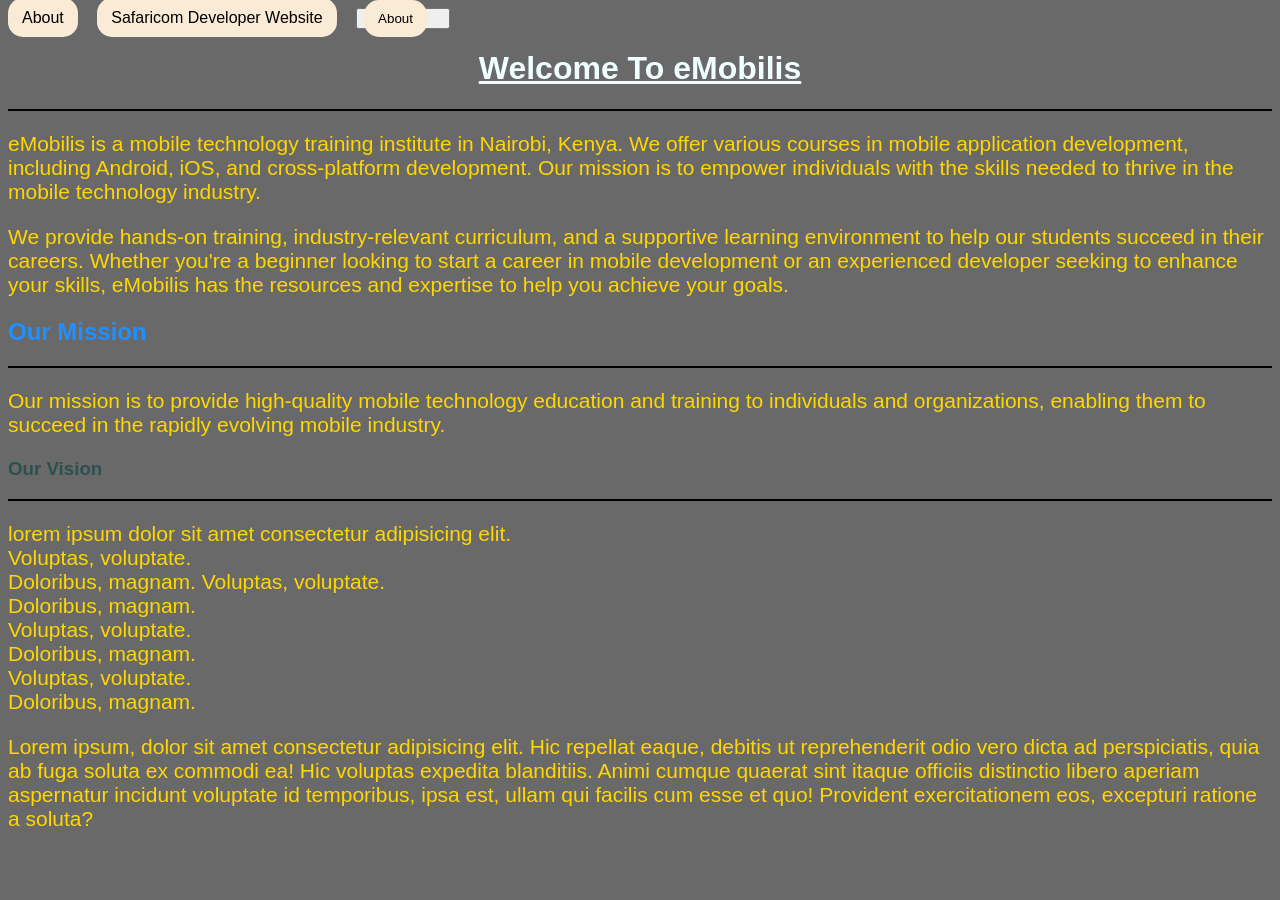
<file: index.html>
<!DOCTYPE html>
<html lang="en">
<head>
    <meta charset="UTF-8">
    <meta name="viewport" content="width=device-width, initial-scale=1.0">
    <title>Home</title>
    <link rel="stylesheet" href="assets/styles/main.css">
</head>
<body>
    <a href="about.html">About</a>
    <a href="https://developer.safaricom.co.ke/" target="_blank">Safaricom Developer Website</a>
    <button>
        <a 
        href="about.html" target="_blank">
            About
        </a>
    </button>
    <h1>
        Welcome To eMobilis
    </h1>
    <hr>
    <p>
        eMobilis is a mobile technology training institute in Nairobi, Kenya. We offer various courses in mobile application development, including Android, iOS, and cross-platform development. Our mission is to empower individuals with the skills needed to thrive in the mobile technology industry. 
    </p>
    <p> 
        We provide hands-on training, industry-relevant curriculum, and a supportive learning environment to help our students succeed in their careers. Whether you're a beginner looking to start a career in mobile development or an experienced developer seeking to enhance your skills, eMobilis has the resources and expertise to help you achieve your goals.
    </p>
    <h2>
        Our Mission
    </h2>
    <hr>
    <p>
        Our mission is to provide high-quality mobile technology education and training to individuals and organizations, enabling them to succeed in the rapidly evolving mobile industry.
    </p>
    <h3>
        Our Vision
    </h3>
    <hr>
    <p>
        lorem ipsum dolor sit amet consectetur adipisicing elit. <br>Voluptas, voluptate. <br>Doloribus, magnam. Voluptas, voluptate. <br>Doloribus, magnam. <br>Voluptas, voluptate. <br>Doloribus, magnam. <br>Voluptas, voluptate. <br>Doloribus, magnam.
    </p>
    <p>
        Lorem ipsum, dolor sit amet consectetur adipisicing elit. Hic repellat eaque, debitis ut reprehenderit odio vero dicta ad perspiciatis, quia ab fuga soluta ex commodi ea! Hic voluptas expedita blanditiis. Animi cumque quaerat sint itaque officiis distinctio libero aperiam aspernatur incidunt voluptate id temporibus, ipsa est, ullam qui facilis cum esse et quo! Provident exercitationem eos, excepturi ratione a soluta?
    </p>
    

</body>
</html>
</file>
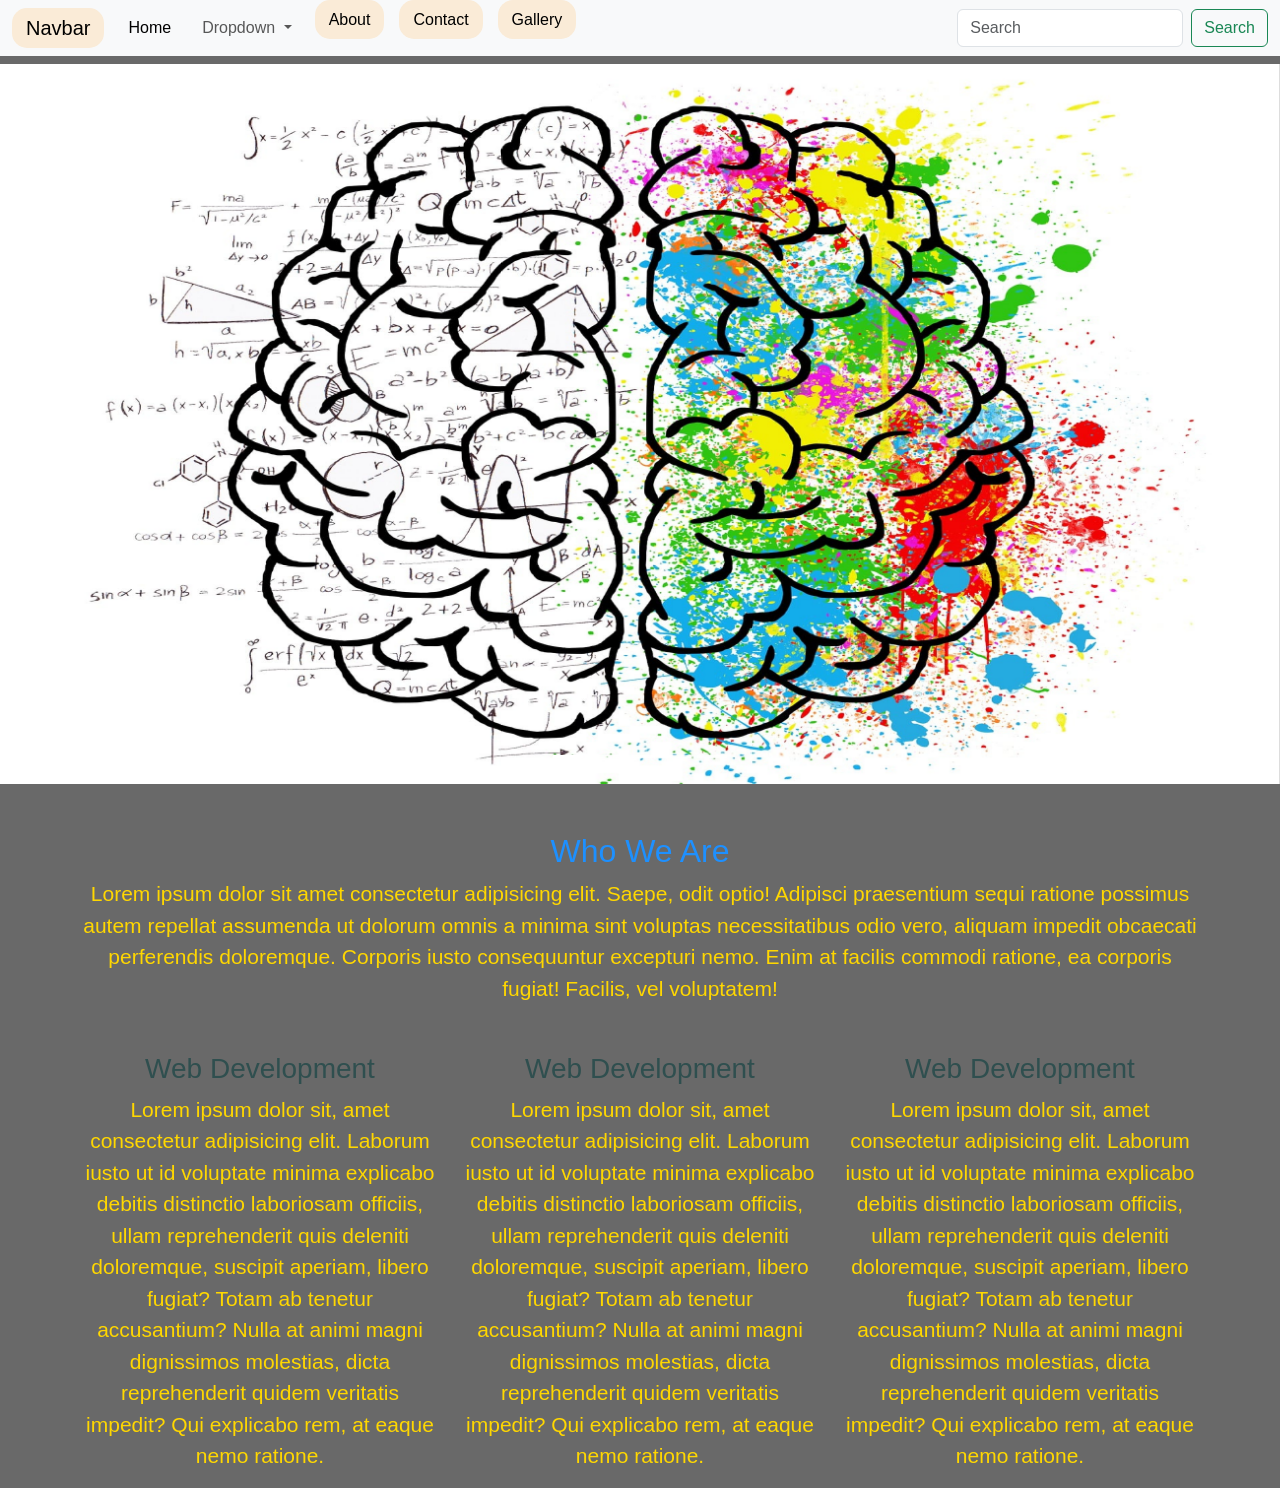
<file: bootstrap.html>
<!DOCTYPE html>
<html lang="en">
<head>
    <meta charset="UTF-8">
    <meta name="viewport" content="width=device-width, initial-scale=1.0">
    <title>Bootstrap</title>
    <link rel="stylesheet" href="assets/styles/bootstrap/css/bootstrap.css">
    <link rel="stylesheet" href="assets/styles/main.css">
    
</head>
<body>
    <nav class="navbar navbar-expand-lg bg-body-tertiary">
  <div class="container-fluid">
    <a class="navbar-brand" href="#">Navbar</a>
    <button class="navbar-toggler" type="button" data-bs-toggle="collapse" data-bs-target="#navbarSupportedContent" aria-controls="navbarSupportedContent" aria-expanded="false" aria-label="Toggle navigation">
      <span class="navbar-toggler-icon"></span>
    </button>
    <div class="collapse navbar-collapse" id="navbarSupportedContent">
      <ul class="navbar-nav me-auto mb-2 mb-lg-0">
        <li class="nav-item">
          <a class="nav-link active" aria-current="page" href="#">Home</a>
        </li>
        <li class="nav-item dropdown">
          <a class="nav-link dropdown-toggle" href="#" role="button" data-bs-toggle="dropdown" aria-expanded="false">
            Dropdown
          </a>
          <ul class="dropdown-menu">
            <li><a class="dropdown-item" href="#">Action</a></li>
            <li><a class="dropdown-item" href="#">Another action</a></li>
            <li><hr class="dropdown-divider"></li>
            <li><a class="dropdown-item" href="#">Something else here</a></li>
          </ul>
        </li>
        <li class="nav-item">
        <a href="about.html">About</a>
        </li>
        <li class="nav-item">
        <a href="contact.html" target="_blank">Contact</a>
        </li>
        <li class="nav-item">
        <a href="gallery.html">Gallery</a>
        </li>
      </ul>
      <form class="d-flex" role="search">
        <input class="form-control me-2" type="search" placeholder="Search" aria-label="Search"/>
        <button class="btn btn-outline-success" type="submit">Search</button>
      </form>
    </div>
  </div>
</nav>


<div id="carouselExampleIndicators" class="carousel slide mt-2">
  <div class="carousel-indicators">
    <button type="button" data-bs-target="#carouselExampleIndicators" data-bs-slide-to="0" class="active" aria-current="true" aria-label="Slide 1"></button>
    <button type="button" data-bs-target="#carouselExampleIndicators" data-bs-slide-to="1" aria-label="Slide 2"></button>
    <button type="button" data-bs-target="#carouselExampleIndicators" data-bs-slide-to="2" aria-label="Slide 3"></button>
    <button type="button" data-bs-target="#carouselExampleIndicators" data-bs-slide-to="3" aria-label="Slide 4"></button>
    <button type="button" data-bs-target="#carouselExampleIndicators" data-bs-slide-to="4" aria-label="Slide 5"></button>
  </div>
  <div class="carousel-inner">
    <div class="carousel-item active">
      <img src="assets/images/elisariva-brain-2062057_1920.jpg" class="d-block w-100" alt="...">
    </div>
    <div class="carousel-item">
      <img src="assets/images/congerdesign-board-1614646_1920.jpg" class="d-block w-100" alt="...">
    </div>
    <div class="carousel-item">
      <img src="assets/images/colin00b-lightbulb-3104355_1920.jpg" class="d-block w-100" alt="...">
    </div>
    <div class="carousel-item">
      <img src="assets/images/gianfrancodebei-ferrari-957630_1920.jpg" class="d-block w-100" alt="...">
    </div>
    <div class="carousel-item">
      <img src="assets/images/stocksnap-books-2596809_1920.jpg" class="d-block w-100" alt="...">
    </div>
    
    
  </div>
  <button class="carousel-control-prev" type="button" data-bs-target="#carouselExampleIndicators" data-bs-slide="prev">
    <span class="carousel-control-prev-icon" aria-hidden="true"></span>
    <span class="visually-hidden">Previous</span>
  </button>
  <button class="carousel-control-next" type="button" data-bs-target="#carouselExampleIndicators" data-bs-slide="next">
    <span class="carousel-control-next-icon" aria-hidden="true"></span>
    <span class="visually-hidden">Next</span>
  </button>
</div>

 <script src="assets/styles/bootstrap/js/bootstrap.bundle.js"></script>   
</body>
<section class="container my-5">
<h2 class="text-center">Who We Are</h2>
<p class="text-center">Lorem ipsum dolor sit amet consectetur adipisicing elit. Saepe, odit optio! Adipisci praesentium sequi ratione possimus autem repellat assumenda ut dolorum omnis a minima sint voluptas necessitatibus odio vero, aliquam impedit obcaecati perferendis doloremque. Corporis iusto consequuntur excepturi nemo. Enim at facilis commodi ratione, ea corporis fugiat! Facilis, vel voluptatem!</p>
</section>

<section>
  <div class="container">
    <div class="row">
      <div class="col-md-4 col-4 col-sm-4">
        <h3 class="text-center">Web Development</h3>
        <p class="text-center">Lorem ipsum dolor sit, amet consectetur adipisicing elit. Laborum iusto ut id voluptate minima explicabo debitis distinctio laboriosam officiis, ullam reprehenderit quis deleniti doloremque, suscipit aperiam, libero fugiat? Totam ab tenetur accusantium? Nulla at animi magni dignissimos molestias, dicta reprehenderit quidem veritatis impedit? Qui explicabo rem, at eaque nemo ratione.</p>
      </div>

      <div class="col-md-4 col-4 col-sm-4">
        <h3 class="text-center">Web Development</h3>
        <p class="text-center">Lorem ipsum dolor sit, amet consectetur adipisicing elit. Laborum iusto ut id voluptate minima explicabo debitis distinctio laboriosam officiis, ullam reprehenderit quis deleniti doloremque, suscipit aperiam, libero fugiat? Totam ab tenetur accusantium? Nulla at animi magni dignissimos molestias, dicta reprehenderit quidem veritatis impedit? Qui explicabo rem, at eaque nemo ratione.</p>
      </div>

      <div class="col-md-4 col-4 col-sm-4">
        <h3 class="text-center">Web Development</h3>
        <p class="text-center">Lorem ipsum dolor sit, amet consectetur adipisicing elit. Laborum iusto ut id voluptate minima explicabo debitis distinctio laboriosam officiis, ullam reprehenderit quis deleniti doloremque, suscipit aperiam, libero fugiat? Totam ab tenetur accusantium? Nulla at animi magni dignissimos molestias, dicta reprehenderit quidem veritatis impedit? Qui explicabo rem, at eaque nemo ratione.</p>
      </div>
      
    </div>
  </div>
</section>

</html>
</file>
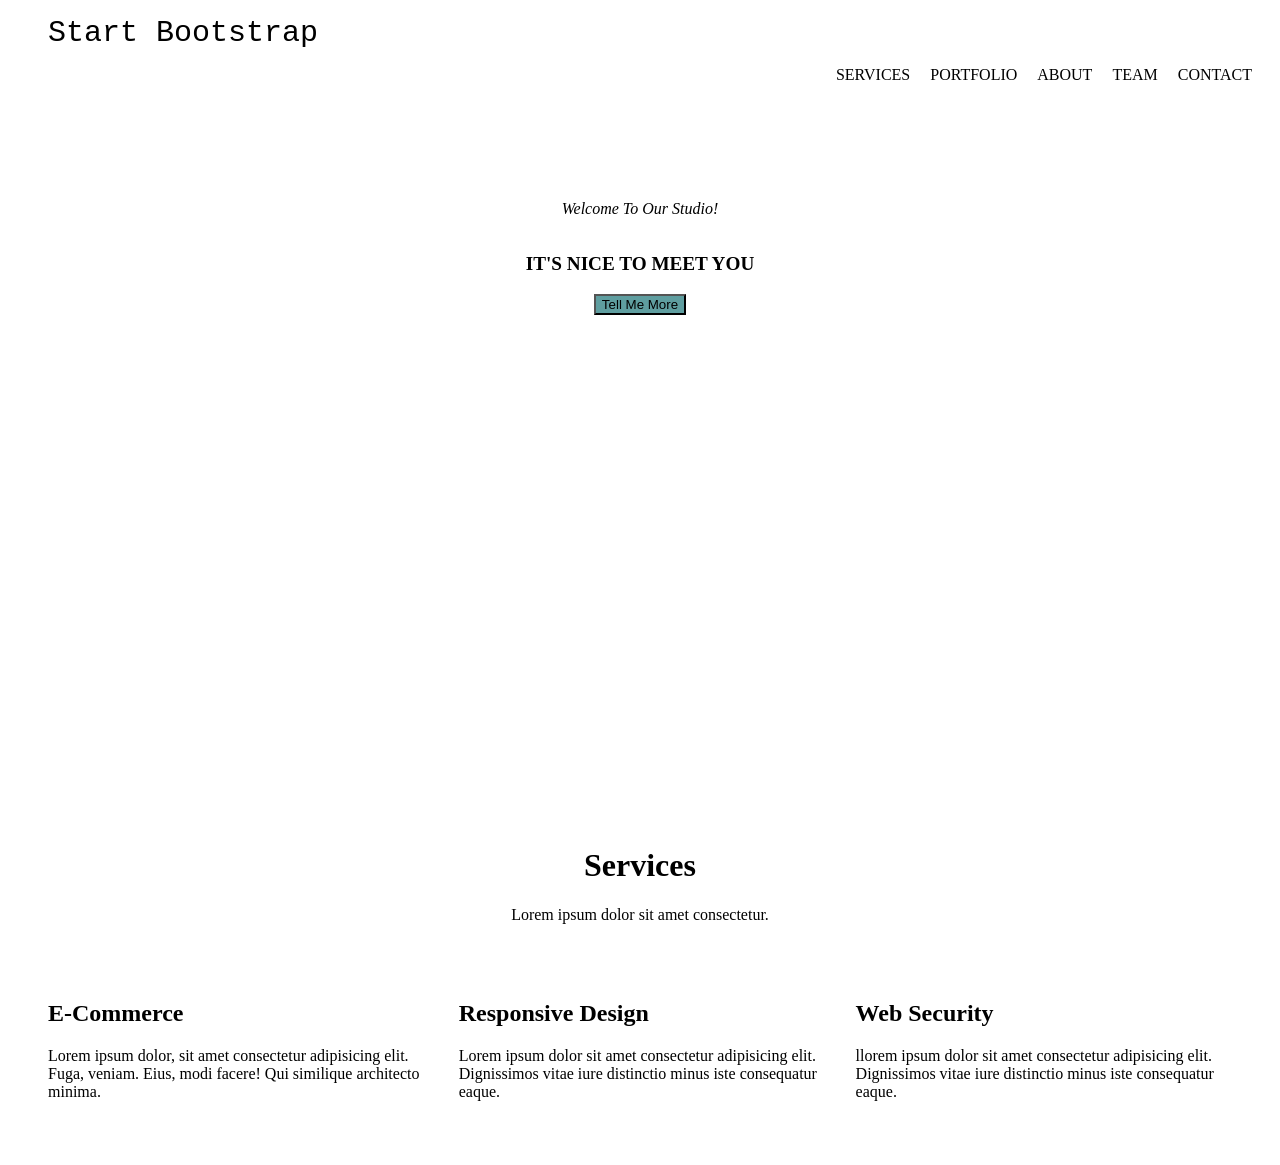
<file: exercise.html>
<!DOCTYPE html>
<html lang="en">
<head>
    <meta charset="UTF-8">
    <meta name="viewport" content="width=device-width, initial-scale=1.0">
    <title>Exercise</title>
    <style>
        .top{
            background-image: url(https://images.pexels.com/photos/34392993/pexels-photo-34392993.jpeg?_gl=1*140umwu*_ga*MTI3NDc4MTIwOC4xNzgwMzg1ODI1*_ga_8JE65Q40S6*czE3ODA0Njk4NTAkbzMkZzEkdDE3ODA0NzAxNTkkajQkbDAkaDA.);
            background-size: cover;
            background-position: center;
            height: 90vh;
            
        }
        nav ul{
            list-style:none;
            display: flex;
        
            
        }
        nav ul li{
            margin-right: 20px;
            
        }
        nav ul li a{
            text-decoration:none;
        }
        button{
            align-items: center;
            justify-content: center;
            display: flex;
        
        }
        .bottom{
            display: flex;
            gap: 20px;
            padding: 40px;
        }
        .hero{
             align-items: center;
            justify-content: center;
            display: flex;
            flex-direction: column;
            margin-top: 100px;
        }
       
      



    </style>
</head>
<body>
    <section class="top">
    <nav>
        <ul>
            <div class="nav-left" style="text-align: left;">
            <li>
                <a href="" style="font-family:'cursive', monospace; font-size: 30px; color:black;">Start Bootstrap</a>
            </li>
            </div>
             </ul>

    <div class="nav-right" style="text-align: right;">   
        <ul style="display: flex; justify-content: flex-end;"> 
            <li>
                <a href="" style="color: black;">SERVICES</a>
            </li>
            <li>
                <a href="" style="color: black;">PORTFOLIO</a>
            </li>
            <li>
                <a href="" style="color: black; ">ABOUT</a>
            </li>
            <li>
                <a href="" style="color: black;">TEAM</a>
            </li>
            <li>
                <a href="" style="color: black;">CONTACT</a>
            </li>
            
        </ul>
        </nav>
        <div class="hero">
        <p style="font-style: italic;">Welcome To Our Studio!</p>
        <p style="font-size:larger; font-weight: bolder;" >IT'S NICE TO MEET YOU</p>

        <button style="background-color: cadetblue;">Tell Me More</button>
        </div>

    </section>
    <h1 style="text-align: center;">Services</h1>
    <p style="text-align: center;">Lorem ipsum dolor sit amet consectetur.</p>
    <section class="bottom">
        <div class="column">
            <i class="fa-solid fa-cart-shopping"></i>
            <h2>E-Commerce</h2>
            <p>
                Lorem ipsum dolor, sit amet consectetur adipisicing elit. Fuga, veniam. Eius, modi facere! Qui similique architecto minima.
            </p>
        </div>

        <div class="column">
            <i class="fa-solid fa-laptop"></i>
            <h2>Responsive Design</h2>
            <p>
            Lorem ipsum dolor sit amet consectetur adipisicing elit. Dignissimos vitae iure distinctio minus iste consequatur eaque.
            </p> 
        </div>

        <div class="column">
            <i class="fa-solid fa-shield-alt"></i>
            <h2>Web Security</h2>
            <p>
                llorem ipsum dolor sit amet consectetur adipisicing elit. Dignissimos vitae iure distinctio minus iste consequatur eaque.
            </p>
        </div>

    </section> 
    
</body> 
</html>
</file>
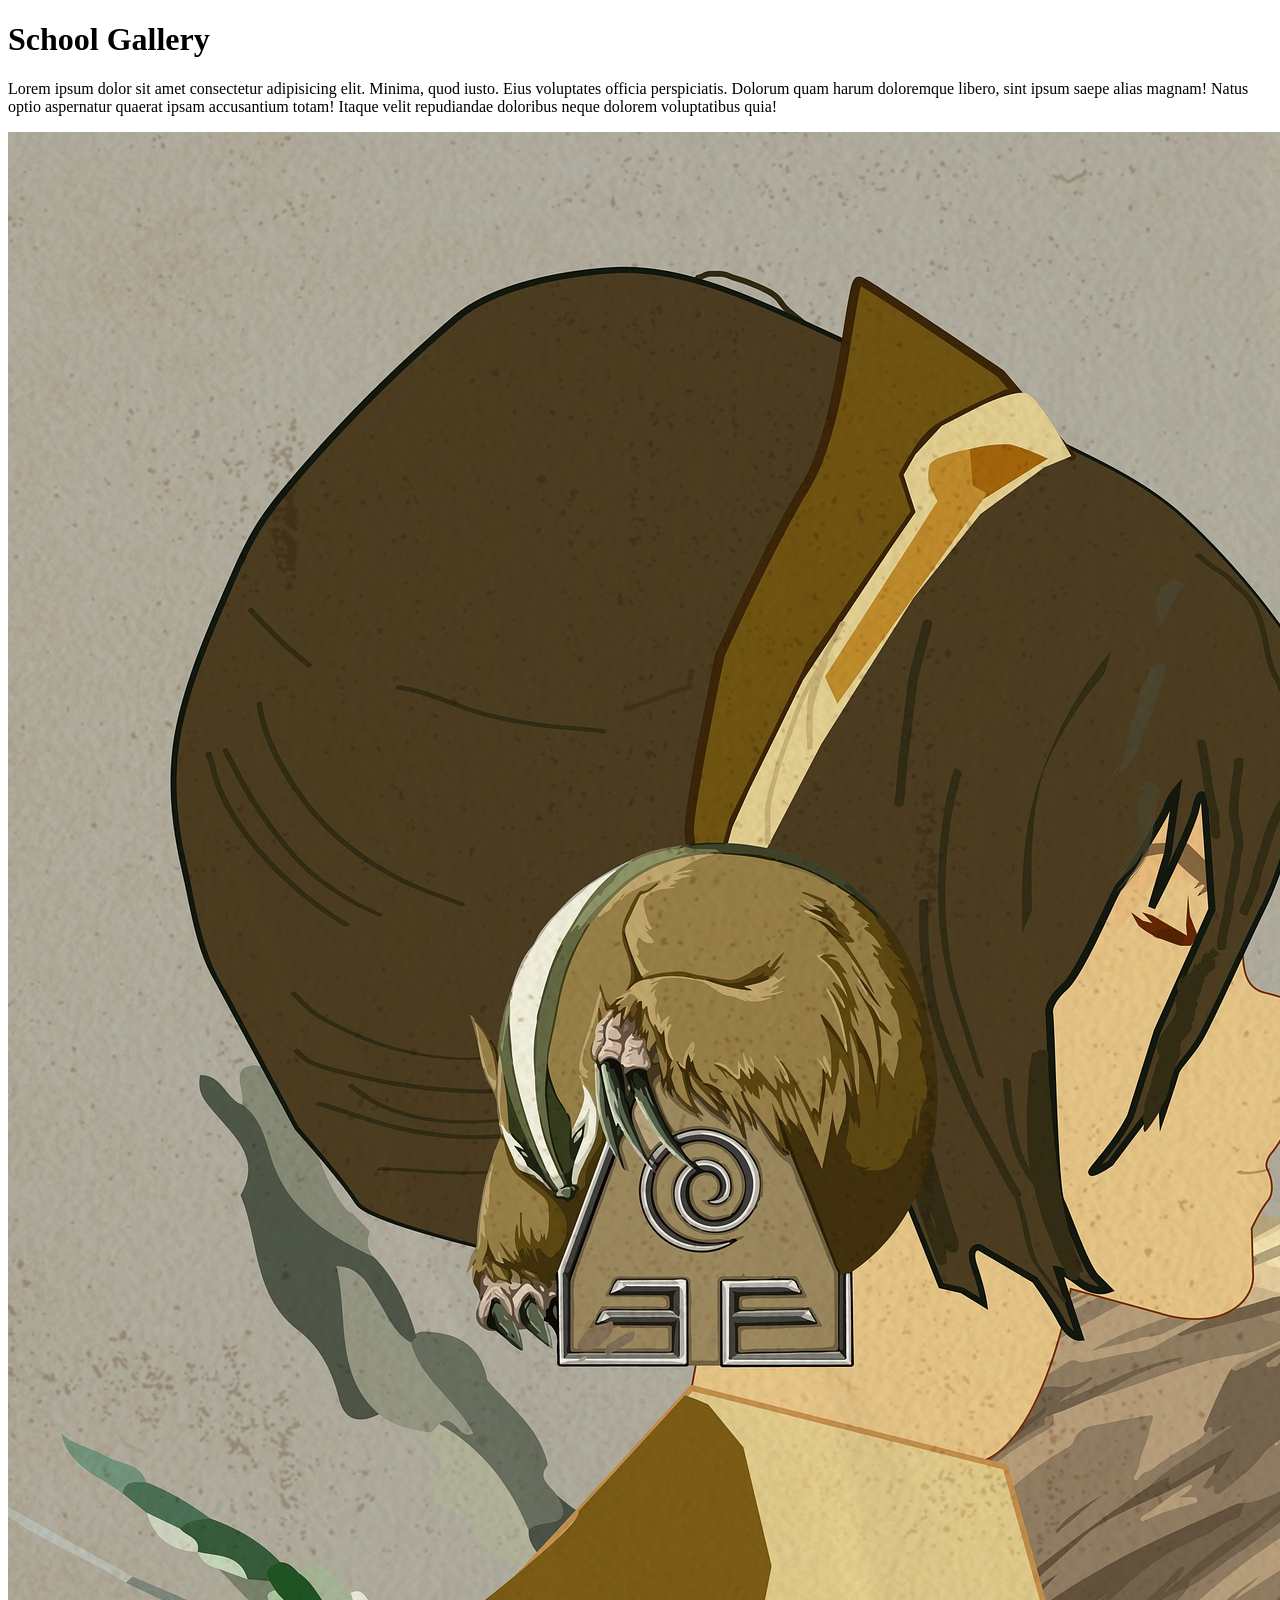
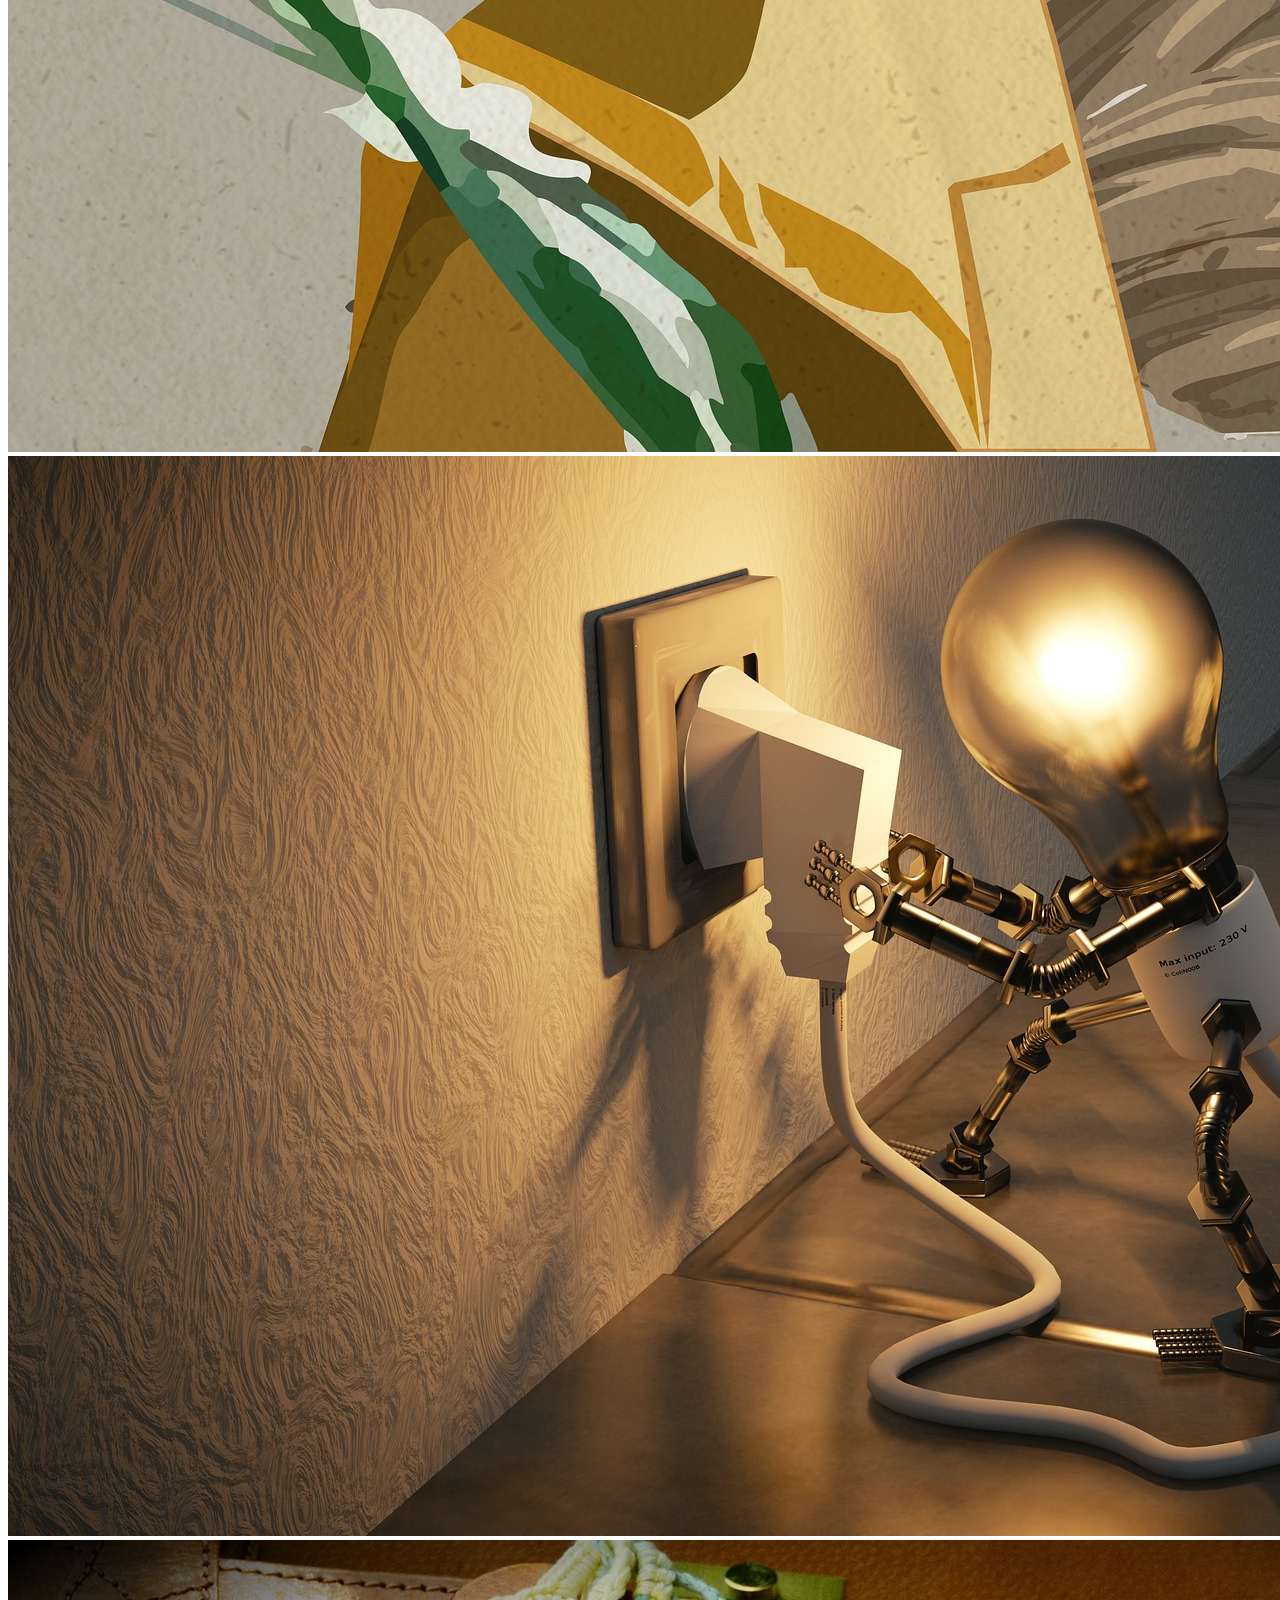
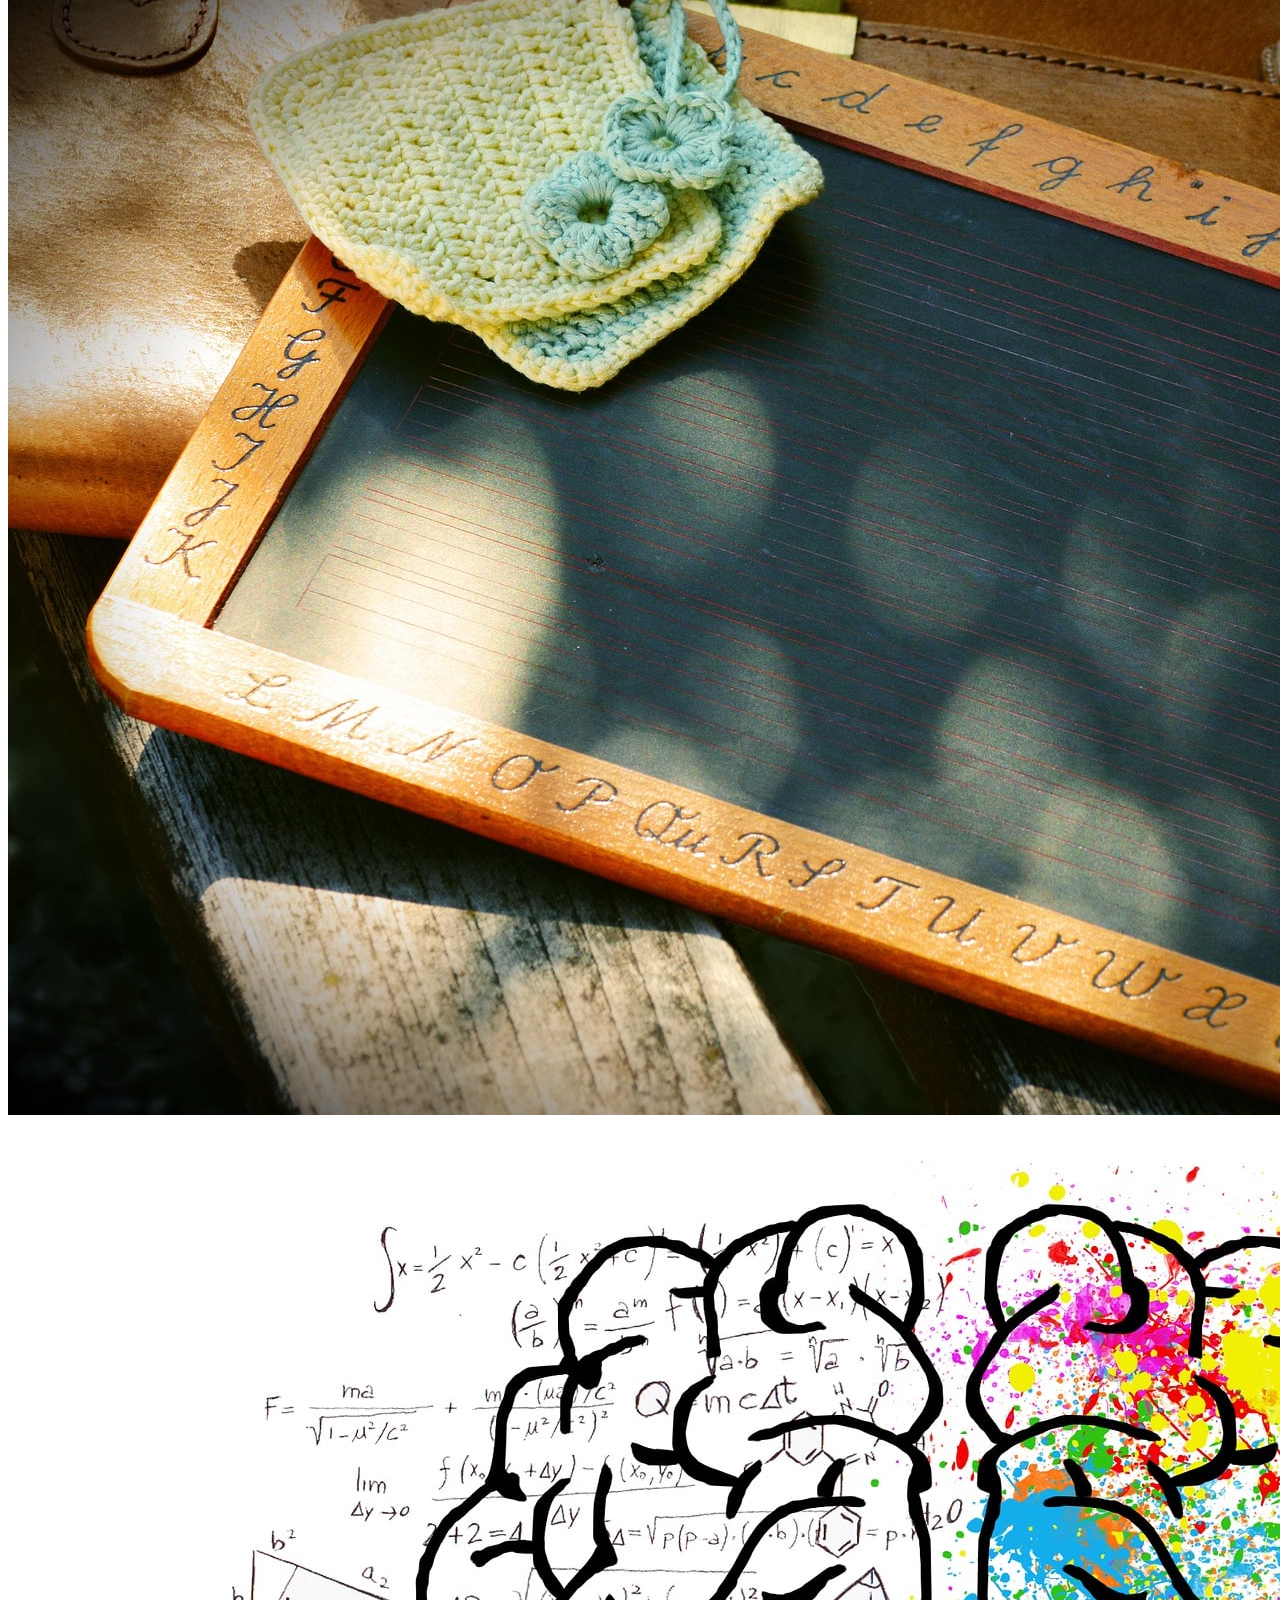
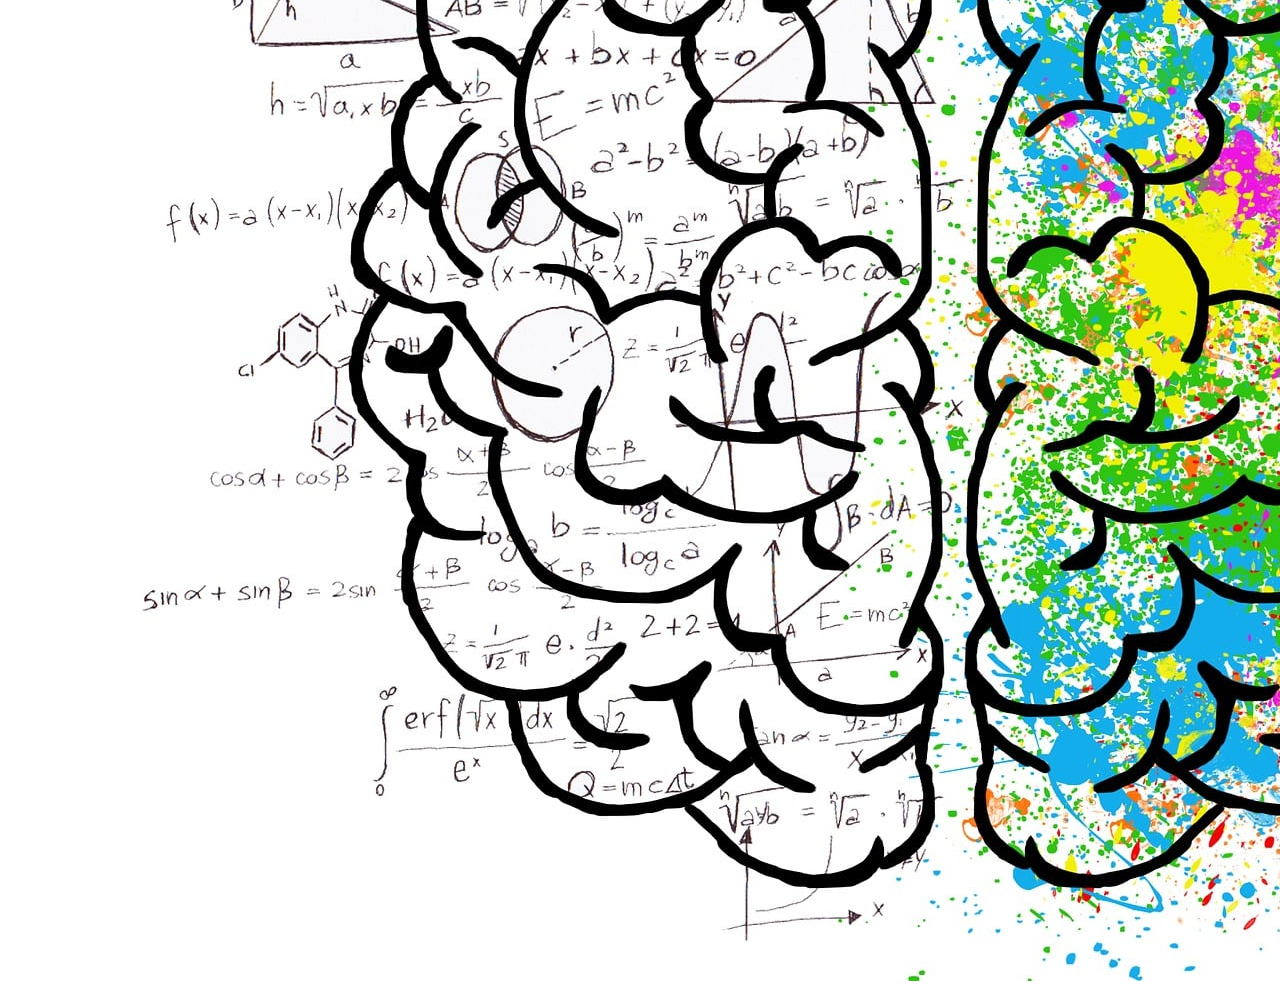
<file: gallery.html>
<!DOCTYPE html>
<html lang="en">
<head>
    <meta charset="UTF-8">
    <meta name="viewport" content="width=device-width, initial-scale=1.0">
    <title>Gallery</title>
</head>
<body>
    <h1>
        School Gallery
    </h1>
    <p>
        Lorem ipsum dolor sit amet consectetur adipisicing elit. Minima, quod iusto. Eius voluptates officia perspiciatis. Dolorum quam harum doloremque libero, sint ipsum saepe alias magnam! Natus optio aspernatur quaerat ipsam accusantium totam! Itaque velit repudiandae doloribus neque dolorem voluptatibus quia!
    </p>
    <img src="assets/images/ninikvaratskhelia-toph-6356389_1920.jpg" alt="">
    <img src="assets/images/colin00b-lightbulb-3104355_1920.jpg" alt="">
    <img src="assets/images/congerdesign-board-1614646_1920.jpg" alt="">
    <img src="assets/images/elisariva-brain-2062057_1920.jpg" alt="">

    
</body>
</html>
</file>
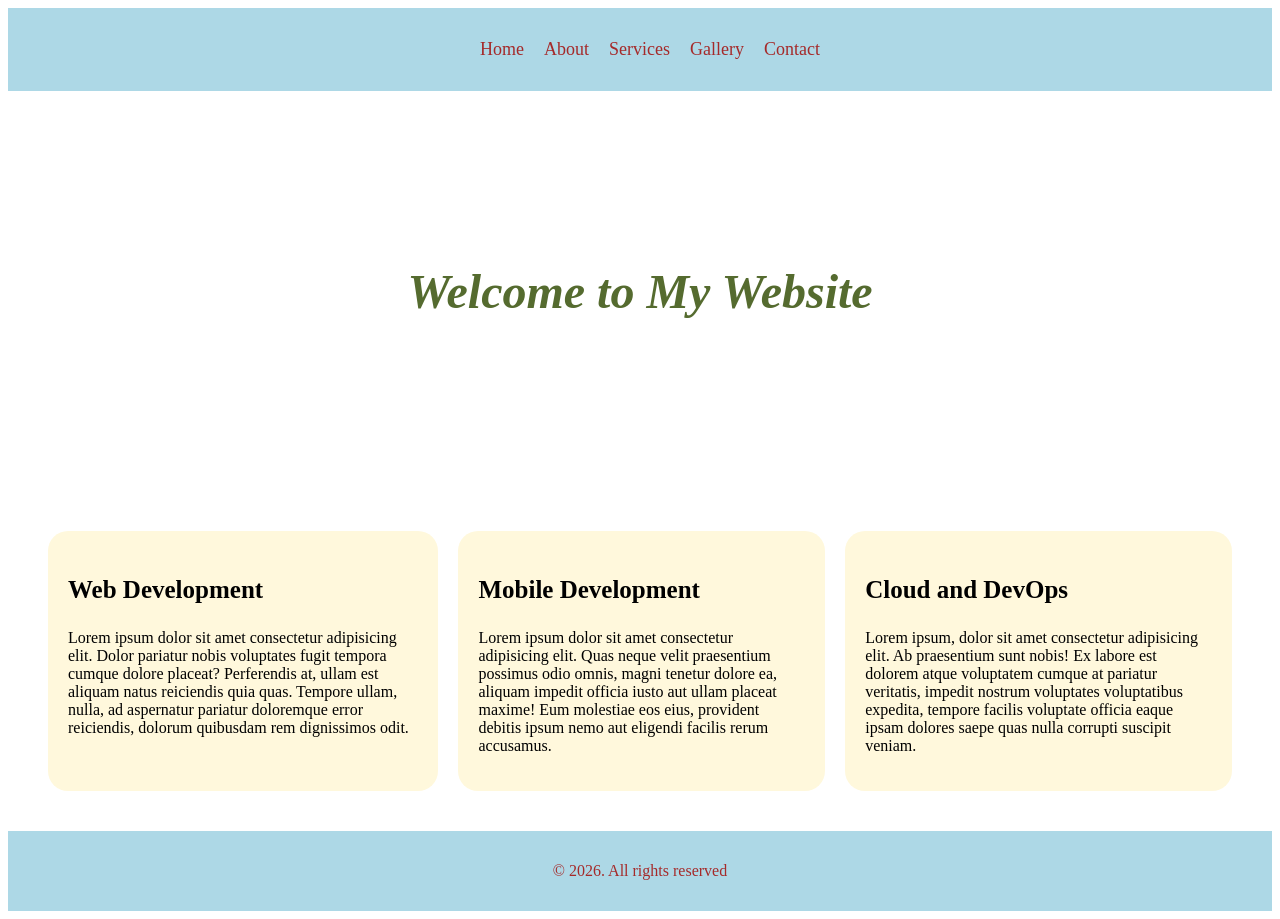
<file: landing.html>
<!DOCTYPE html>
<html lang="en">
<head>
    <meta charset="UTF-8">
    <meta name="viewport" content="width=device-width, initial-scale=1.0">
    <title>Home</title>
    <style>
        nav{
            background-color:lightblue;
            padding: 15px;
           
    
        }
        nav ul{
            list-style:none;
            display: flex;
            justify-content: center;
        }
        nav ul li{
            margin-right: 20px;
            
        }
        nav ul li a{
            text-decoration: none;
            color:brown;
            font-size: 18px;
            
                
            
  }
  nav ul li a:hover{
    color:darkslategrey;
    font-size: 25px;
    font-weight: bold;
  }
  .hero{
    height: 400px;
    background-image: url('https://images.pexels.com/photos/37125489/pexels-photo-37125489.png?_gl=1*15qcl58*_ga*MTI3NDc4MTIwOC4xNzgwMzg1ODI1*_ga_8JE65Q40S6*czE3ODAzODU4MjUkbzEkZzEkdDE3ODAzODYyNjAkajU2JGwwJGgw');
    background-size: cover;
    background-position: center;
    display: flex;
    justify-content:center;
    align-items: center;
    text-align: center;

  }
  .hero h1{
    
    font-size: 48px;
    font-weight: bold;
    color:darkolivegreen;
    font-style: italic;
  }
    .content{
        display: flex;
        gap: 20px;
        padding: 40px;
    }
    .column{
        background-color:cornsilk;
        padding: 20px;
        border-radius: 20px;

    }
    footer{
        background-color:lightblue;
        padding: 15px;

    }
    footer p{
        color: brown;
        text-align: center;
        
    }


    </style>
</head>
<body>
    <nav >
        <ul>
            <li>
                <a
                    href="">Home</a>
                </a>
                </li>
                <li>
                <a
                    href="">About</a>
                </a>
                </li>
                <li>
                <a
                    href="">Services</a>
                </a>
                </li>
                <li>
                <a
                    href="">Gallery</a>
                </a>
                </li>
                <li>
                <a
                    href="">Contact</a>
                </a>
            </li>
                
        
        </ul>
    </nav>
    <section class="hero">
        <h1>Welcome to My Website</h1>
        
    </section>

    <section class="content">
        <div class="column">
        <h3 style="font-size: 25px;">Web Development</h3>
        <p>
            Lorem ipsum dolor sit amet consectetur adipisicing elit. Dolor pariatur nobis voluptates fugit tempora cumque dolore placeat? Perferendis at, ullam est aliquam natus reiciendis quia quas. Tempore ullam, nulla, ad aspernatur pariatur doloremque error reiciendis, dolorum quibusdam rem dignissimos odit.  
        </p>  
        </div>

        <div class="column">
        <h3 style="font-size: 25px;">Mobile Development</h3>
        <p>
            Lorem ipsum dolor sit amet consectetur adipisicing elit. Quas neque velit praesentium possimus odio omnis, magni tenetur dolore ea, aliquam impedit officia iusto aut ullam placeat maxime! Eum molestiae eos eius, provident debitis ipsum nemo aut eligendi facilis rerum accusamus.
        </p>
        </div>

        <div class="column">
        <h3 style="font-size: 25px;">Cloud and DevOps</h3>
        <p>Lorem ipsum, dolor sit amet consectetur adipisicing elit. Ab praesentium sunt nobis! Ex labore est dolorem atque voluptatem cumque at pariatur veritatis, impedit nostrum voluptates voluptatibus expedita, tempore facilis voluptate officia eaque ipsam dolores saepe quas nulla corrupti suscipit veniam.
        </p>
        </div>
        
    </section>
    <footer>
        <p>&copy; 2026. All rights reserved</p>
    </footer>
    


</body>
</html>
</file>
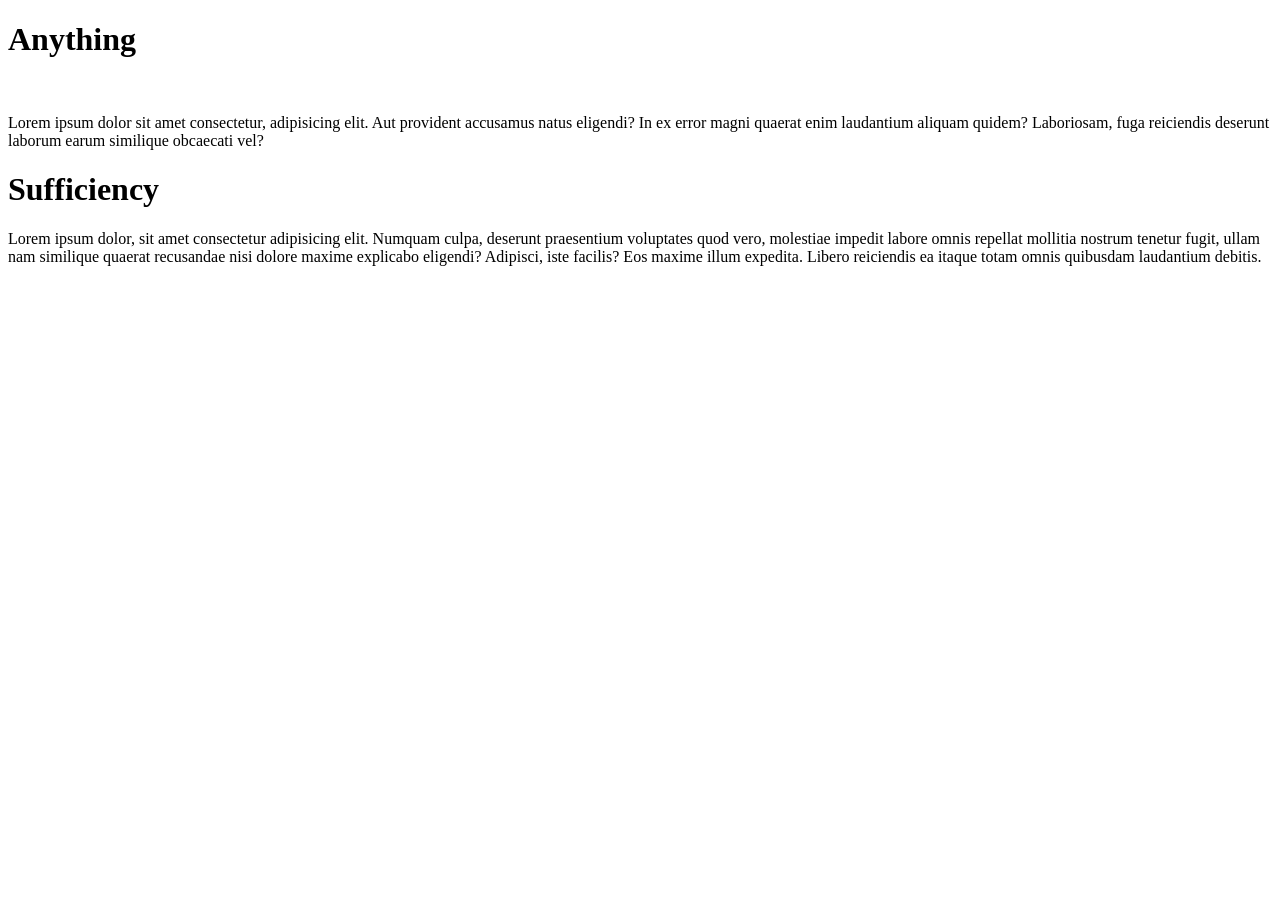
<file: newfile.html>
<!DOCTYPE html>
<html lang="en">
<head>
    <meta charset="UTF-8">
    <meta name="viewport" content="width=device-width, initial-scale=1.0">
    <title>Random</title>
    <style>
        body{
            background-image: url('https://images.pexels.com/photos/37125489/pexels-photo-37125489.png?_gl=1*15qcl58*_ga*MTI3NDc4MTIwOC4xNzgwMzg1ODI1*_ga_8JE65Q40S6*czE3ODAzODU4MjUkbzEkZzEkdDE3ODAzODYyNjAkajU2JGwwJGgw');
            background-size: cover; 
            background-position: center;  
        }
    </style>

</head>
<body>
    <h1>Anything</h1>
    <br>
    <p>Lorem ipsum dolor sit amet consectetur, adipisicing elit. Aut provident accusamus natus eligendi? In ex error magni quaerat enim laudantium aliquam quidem? Laboriosam, fuga reiciendis deserunt laborum earum similique obcaecati vel? </p>
<h1>Sufficiency</h1>
<p>Lorem ipsum dolor, sit amet consectetur adipisicing elit. Numquam culpa, deserunt praesentium voluptates quod vero, molestiae impedit labore omnis repellat mollitia nostrum tenetur fugit, ullam nam similique quaerat recusandae nisi dolore maxime explicabo eligendi? Adipisci, iste facilis? Eos maxime illum expedita. Libero reiciendis ea itaque totam omnis quibusdam laudantium debitis.</p>
    
</body>
</html>
</file>
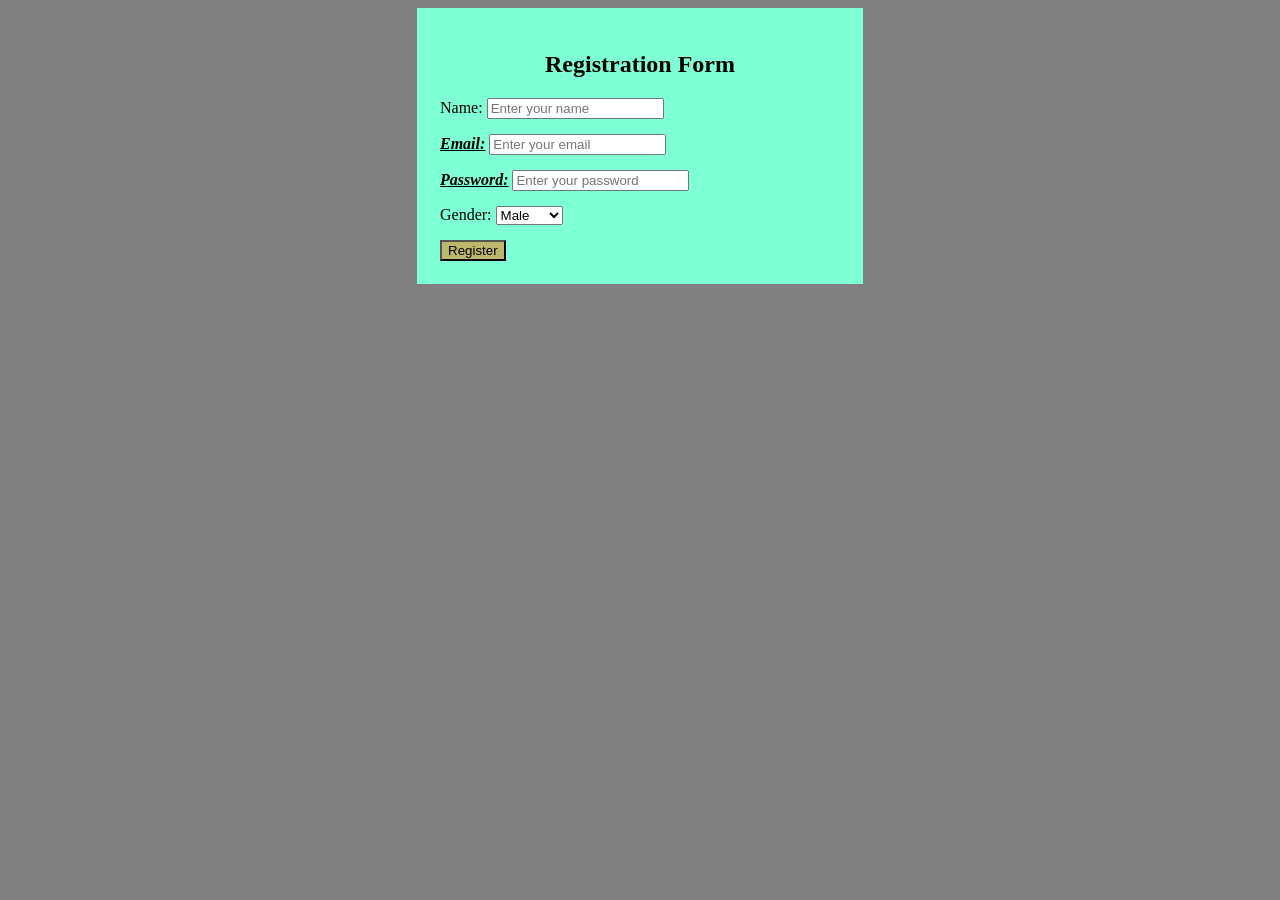
<file: signup.html>
<!DOCTYPE html>
<html lang="en">
<head>
    <meta charset="UTF-8">
    <meta name="viewport" content="width=device-width, initial-scale=1.0">
    <title>Sign Up</title>
    <style>
        body{
            background-color: gray;
            display: flex;
            justify-content: center;
            align-items: center;
        }
    .form-container{
        width: 400px;
        background-color:aquamarine;
        padding: 23px;
    }
    .form-group{
        margin-bottom: 15px;
    }

      
    </style>
</head>
<body>
   
    <div class="form-container">
         <h2 style="text-align: center;margin-bottom: 20px;"> 
        Registration Form
    </h2>
    <form action="">
        <div class="form-group">
        <label for="">Name:</label>
            <input type="text" placeholder="Enter your name" required>
   </div>
            <div class="form-group">
            <label for="" style="font-weight:bolder;
    font-style:italic;
    text-decoration: underline;">Email:</label>
    <input type="email" placeholder="Enter your email" required>
</div>

    <div class="form-group">
    <label for="" style="font-weight:bolder;
    font-style:italic;
    text-decoration: underline;">Password:</label>
    <input type="password" placeholder="Enter your password" required >
</div>
<div class="form-group">
       <label for="">Gender:</label>

       <select name="gender" id="gender">
        <option value="">Male</option>
        <option value="">Female</option>
       </select>
       </div>
       
       <button style="background-color:darkkhaki;" >
        Register
       </button>
        
</form>
</div>
     

</body>
</html>
</file>
<file: assets/styles/main.css>
body{
    font-family:'Lucida Sans', 'Lucida Sans Regular', 'Lucida Grande', 'Lucida Sans Unicode', Geneva, Verdana, sans-serif;
    background-color:dimgrey;
}
h1{
    color:azure;
    text-align: center;
    text-decoration: underline;

}
h2{
    color:dodgerblue
}
h3{
    color:darkslategray
}
p{
    color:gold;
    font-size: 21px;
}

a{
  text-decoration: none; 
  color: black; 
  background-color:antiquewhite;
  margin-right:15px;
  padding:11px 14px;
  border-radius:15px;
  
} 
a:hover{
    background-color:azure;
}
hr{
    border: 1px solid black;


}
.profile-body{
    background-color:darksalmon;
}

.profile-header{
    color:cadetblue

}
.profile-paragraph{
    color:darkslategray;
    font-size: 20px;
}
.carousel-inner img{
    height: 80vh;
}
</file>
